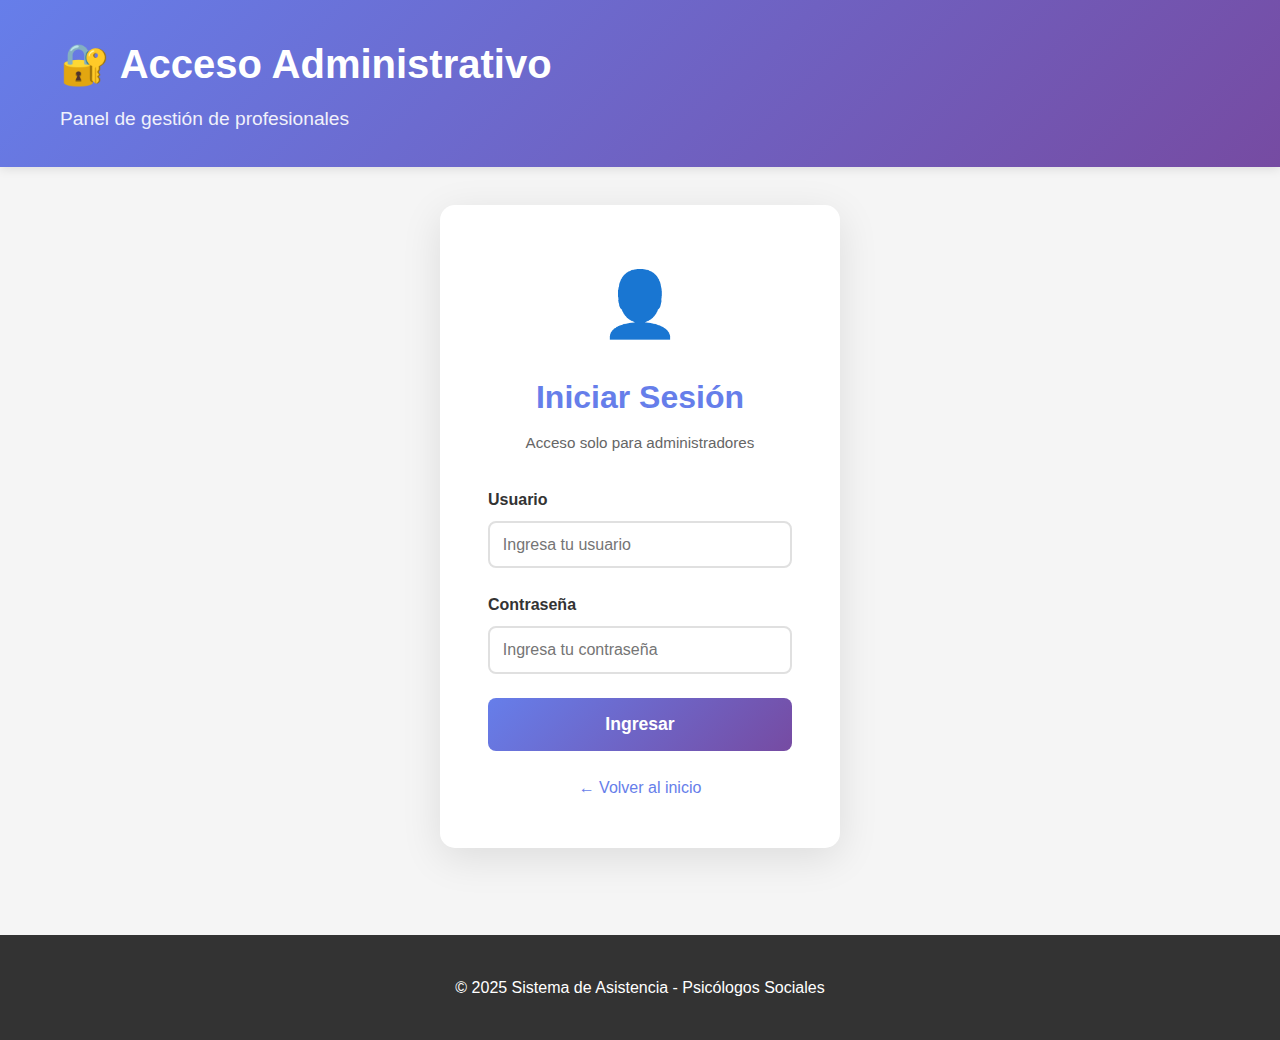
<file: admin.html>
<!DOCTYPE html>
<html lang="es">
<head>
    <meta charset="UTF-8">
    <meta name="viewport" content="width=device-width, initial-scale=1.0">
    <title>Panel Administrativo - Sistema de Asistencia</title>
    <link rel="stylesheet" href="styles.css">
    <style>
        .admin-header {
            display: flex;
            justify-content: space-between;
            align-items: center;
            flex-wrap: wrap;
            gap: 1rem;
        }

        .admin-actions {
            display: flex;
            gap: 1rem;
            align-items: center;
        }

        .btn-logout {
            background: #f5576c;
            color: white;
            padding: 0.6rem 1.5rem;
            border: none;
            border-radius: 5px;
            cursor: pointer;
            font-weight: 600;
            text-decoration: none;
            display: inline-block;
        }

        .btn-logout:hover {
            background: #d9455a;
        }

        .admin-welcome {
            background: white;
            padding: 2rem;
            border-radius: 10px;
            margin-bottom: 2rem;
            box-shadow: 0 4px 6px rgba(0,0,0,0.1);
        }

        .admin-welcome h2 {
            color: #667eea;
            margin-bottom: 0.5rem;
        }

        .admin-cards {
            display: grid;
            grid-template-columns: repeat(auto-fit, minmax(250px, 1fr));
            gap: 2rem;
            margin-bottom: 3rem;
        }

        .admin-card {
            background: white;
            padding: 2rem;
            border-radius: 12px;
            box-shadow: 0 4px 10px rgba(0,0,0,0.1);
            text-align: center;
            transition: transform 0.3s ease, box-shadow 0.3s ease;
            cursor: pointer;
            text-decoration: none;
            color: inherit;
            display: block;
        }

        .admin-card:hover {
            transform: translateY(-5px);
            box-shadow: 0 8px 20px rgba(0,0,0,0.15);
        }

        .admin-card-icon {
            font-size: 3.5rem;
            margin-bottom: 1rem;
        }

        .admin-card h3 {
            color: #667eea;
            font-size: 1.5rem;
            margin-bottom: 0.5rem;
        }

        .admin-card p {
            color: #666;
            line-height: 1.6;
        }

        .professionals-table {
            background: white;
            padding: 2rem;
            border-radius: 10px;
            box-shadow: 0 4px 6px rgba(0,0,0,0.1);
            overflow-x: auto;
        }

        .professionals-table h3 {
            color: #667eea;
            margin-bottom: 1.5rem;
            font-size: 1.5rem;
        }

        table {
            width: 100%;
            border-collapse: collapse;
        }

        table th,
        table td {
            padding: 1rem;
            text-align: left;
            border-bottom: 1px solid #e0e0e0;
        }

        table th {
            background: #f8f9ff;
            color: #667eea;
            font-weight: 600;
        }

        table tr:hover {
            background: #f8f9ff;
        }

        .btn-edit {
            background: #667eea;
            color: white;
            padding: 0.5rem 1rem;
            border: none;
            border-radius: 5px;
            cursor: pointer;
            text-decoration: none;
            display: inline-block;
            font-size: 0.9rem;
        }

        .btn-edit:hover {
            background: #5568d3;
        }

        .status-badge {
            padding: 0.3rem 0.8rem;
            border-radius: 15px;
            font-size: 0.85rem;
            font-weight: 600;
        }

        .status-disponible {
            background: #d4edda;
            color: #155724;
        }

        @media (max-width: 768px) {
            .admin-header {
                flex-direction: column;
                align-items: flex-start;
            }

            .admin-cards {
                grid-template-columns: 1fr;
            }

            table {
                font-size: 0.9rem;
            }

            table th,
            table td {
                padding: 0.5rem;
            }
        }
    </style>
</head>
<body>
    <header>
        <div class="container">
            <div class="admin-header">
                <div>
                    <h1>⚙️ Panel Administrativo</h1>
                    <p>Gestión de profesionales</p>
                </div>
                <div class="admin-actions">
                    <a href="index.html" class="btn-edit">🏠 Ver sitio</a>
                    <button onclick="handleLogout()" class="btn-logout">🚪 Cerrar sesión</button>
                </div>
            </div>
        </div>
    </header>

    <main class="container">
        <div class="admin-welcome">
            <h2>¡Bienvenido, Administrador!</h2>
            <p>Desde aquí puedes gestionar todos los profesionales del sistema</p>
        </div>

        <div class="admin-cards">
            <a href="formulario-profesional.html?action=new" class="admin-card">
                <div class="admin-card-icon">➕</div>
                <h3>Agregar Profesional</h3>
                <p>Registra un nuevo psicólogo social en el sistema</p>
            </a>

            <div class="admin-card" onclick="scrollToTable()">
                <div class="admin-card-icon">📋</div>
                <h3>Lista de Profesionales</h3>
                <p>Ver y editar profesionales existentes</p>
            </div>

            <a href="index.html" class="admin-card">
                <div class="admin-card-icon">🗺️</div>
                <h3>Ver Mapa</h3>
                <p>Visualizar ubicaciones en el mapa público</p>
            </a>
        </div>

        <div class="professionals-table" id="professionalsTable">
            <h3>📋 Profesionales Registrados</h3>
            <table>
                <thead>
                    <tr>
                        <th>ID</th>
                        <th>Nombre</th>
                        <th>Especialidad</th>
                        <th>Zona</th>
                        <th>Teléfono</th>
                        <th>Estado</th>
                        <th>Acción</th>
                    </tr>
                </thead>
                <tbody>
                    <tr>
                        <td>1</td>
                        <td>Dra. María González</td>
                        <td>Psicología Social Comunitaria</td>
                        <td>Norte</td>
                        <td>+54 911 2345-6789</td>
                        <td><span class="status-badge status-disponible">Disponible</span></td>
                        <td><a href="formulario-profesional.html?action=edit&id=1" class="btn-edit">✏️ Editar</a></td>
                    </tr>
                    <tr>
                        <td>2</td>
                        <td>Lic. Carlos Rodríguez</td>
                        <td>Intervención en Crisis</td>
                        <td>Sur</td>
                        <td>+54 911 9876-5432</td>
                        <td><span class="status-badge status-disponible">Disponible</span></td>
                        <td><a href="formulario-profesional.html?action=edit&id=2" class="btn-edit">✏️ Editar</a></td>
                    </tr>
                    <tr>
                        <td>3</td>
                        <td>Lic. Ana Martínez</td>
                        <td>Psicología Grupal</td>
                        <td>Centro</td>
                        <td>+54 911 4567-8901</td>
                        <td><span class="status-badge status-disponible">Disponible</span></td>
                        <td><a href="formulario-profesional.html?action=edit&id=3" class="btn-edit">✏️ Editar</a></td>
                    </tr>
                    <tr>
                        <td>4</td>
                        <td>Dr. Jorge Fernández</td>
                        <td>Psicología Organizacional</td>
                        <td>Este</td>
                        <td>+54 911 5678-9012</td>
                        <td><span class="status-badge status-disponible">Disponible</span></td>
                        <td><a href="formulario-profesional.html?action=edit&id=4" class="btn-edit">✏️ Editar</a></td>
                    </tr>
                    <tr>
                        <td>5</td>
                        <td>Lic. Laura Sánchez</td>
                        <td>Asistencia Comunitaria</td>
                        <td>Oeste</td>
                        <td>+54 911 6789-0123</td>
                        <td><span class="status-badge status-disponible">Disponible</span></td>
                        <td><a href="formulario-profesional.html?action=edit&id=5" class="btn-edit">✏️ Editar</a></td>
                    </tr>
                    <tr>
                        <td>6</td>
                        <td>Lic. Miguel Torres</td>
                        <td>Psicología de Emergencias</td>
                        <td>Norte</td>
                        <td>+54 911 7890-1234</td>
                        <td><span class="status-badge status-disponible">Disponible</span></td>
                        <td><a href="formulario-profesional.html?action=edit&id=6" class="btn-edit">✏️ Editar</a></td>
                    </tr>
                    <tr>
                        <td>7</td>
                        <td>Dra. Patricia López</td>
                        <td>Salud Mental Comunitaria</td>
                        <td>Sur</td>
                        <td>+54 911 8901-2345</td>
                        <td><span class="status-badge status-disponible">Disponible</span></td>
                        <td><a href="formulario-profesional.html?action=edit&id=7" class="btn-edit">✏️ Editar</a></td>
                    </tr>
                    <tr>
                        <td>8</td>
                        <td>Lic. Roberto Díaz</td>
                        <td>Psicología Social</td>
                        <td>Centro</td>
                        <td>+54 911 9012-3456</td>
                        <td><span class="status-badge status-disponible">Disponible</span></td>
                        <td><a href="formulario-profesional.html?action=edit&id=8" class="btn-edit">✏️ Editar</a></td>
                    </tr>
                    <tr>
                        <td>9</td>
                        <td>Lic. Silvia Ruiz</td>
                        <td>Intervención Social</td>
                        <td>Este</td>
                        <td>+54 911 0123-4567</td>
                        <td><span class="status-badge status-disponible">Disponible</span></td>
                        <td><a href="formulario-profesional.html?action=edit&id=9" class="btn-edit">✏️ Editar</a></td>
                    </tr>
                    <tr>
                        <td>10</td>
                        <td>Dr. Eduardo Castro</td>
                        <td>Psicología Comunitaria</td>
                        <td>Oeste</td>
                        <td>+54 911 1234-5678</td>
                        <td><span class="status-badge status-disponible">Disponible</span></td>
                        <td><a href="formulario-profesional.html?action=edit&id=10" class="btn-edit">✏️ Editar</a></td>
                    </tr>
                </tbody>
            </table>
        </div>
    </main>

    <footer>
        <div class="container">
            <p>&copy; 2025 Sistema de Asistencia - Psicólogos Sociales</p>
            <p>Panel administrativo - Acceso restringido</p>
        </div>
    </footer>

    <script>
        // Verificar si está logueado
        if (sessionStorage.getItem('admin_logged_in') !== 'true') {
            window.location.href = 'login.html';
        }

        function handleLogout() {
            if (confirm('¿Estás seguro que deseas cerrar sesión?')) {
                sessionStorage.removeItem('admin_logged_in');
                window.location.href = 'login.html';
            }
        }

        function scrollToTable() {
            document.getElementById('professionalsTable').scrollIntoView({ 
                behavior: 'smooth', 
                block: 'start' 
            });
        }
    </script>
</body>
</html>
</file>
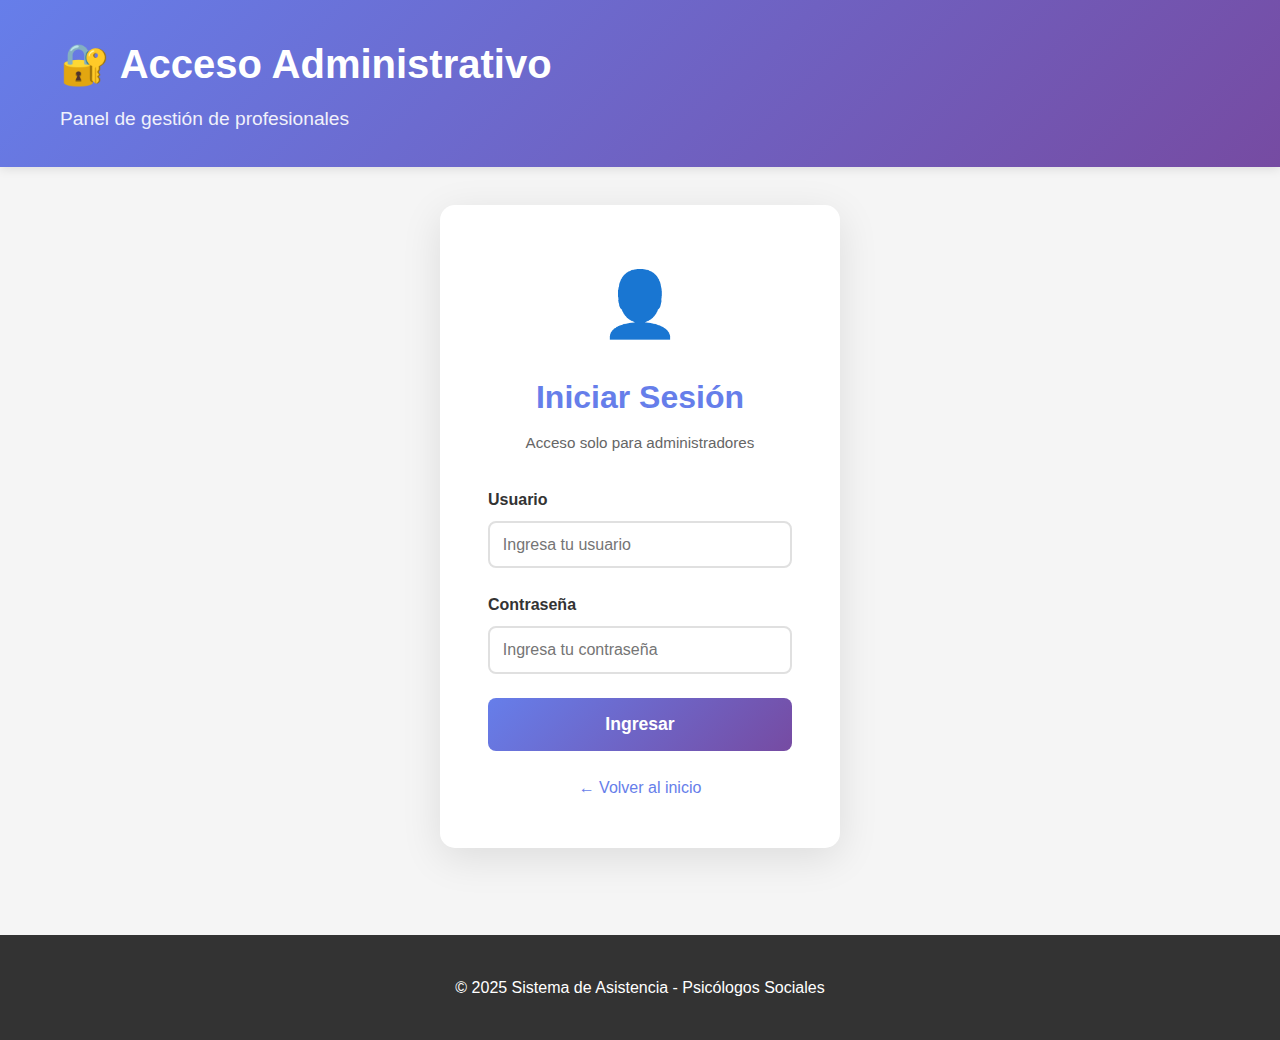
<file: login.html>
<!DOCTYPE html>
<html lang="es">
<head>
    <meta charset="UTF-8">
    <meta name="viewport" content="width=device-width, initial-scale=1.0">
    <title>Acceso Administrativo - Sistema de Asistencia</title>
    <link rel="stylesheet" href="styles.css">
    <style>
        .login-container {
            min-height: 80vh;
            display: flex;
            align-items: center;
            justify-content: center;
            padding: 2rem;
        }

        .login-box {
            background: white;
            padding: 3rem;
            border-radius: 15px;
            box-shadow: 0 10px 40px rgba(0,0,0,0.1);
            max-width: 400px;
            width: 100%;
        }

        .login-header {
            text-align: center;
            margin-bottom: 2rem;
        }

        .login-header h2 {
            color: #667eea;
            font-size: 2rem;
            margin-bottom: 0.5rem;
        }

        .login-header p {
            color: #666;
            font-size: 0.95rem;
        }

        .login-icon {
            font-size: 4rem;
            margin-bottom: 1rem;
        }

        .form-group {
            margin-bottom: 1.5rem;
        }

        .form-group label {
            display: block;
            color: #333;
            font-weight: 600;
            margin-bottom: 0.5rem;
        }

        .form-group input {
            width: 100%;
            padding: 0.8rem;
            border: 2px solid #e0e0e0;
            border-radius: 8px;
            font-size: 1rem;
            transition: border-color 0.3s ease;
        }

        .form-group input:focus {
            outline: none;
            border-color: #667eea;
        }

        .btn-login {
            width: 100%;
            background: linear-gradient(135deg, #667eea 0%, #764ba2 100%);
            color: white;
            padding: 1rem;
            border: none;
            border-radius: 8px;
            font-size: 1.1rem;
            font-weight: bold;
            cursor: pointer;
            transition: transform 0.3s ease, box-shadow 0.3s ease;
        }

        .btn-login:hover {
            transform: translateY(-2px);
            box-shadow: 0 5px 20px rgba(102, 126, 234, 0.4);
        }

        .btn-login:active {
            transform: translateY(0);
        }

        .error-message {
            background: #fee;
            color: #c33;
            padding: 0.8rem;
            border-radius: 8px;
            margin-bottom: 1rem;
            display: none;
            text-align: center;
            border: 1px solid #fcc;
        }

        .error-message.show {
            display: block;
        }

        .back-link {
            text-align: center;
            margin-top: 1.5rem;
        }

        .back-link a {
            color: #667eea;
            text-decoration: none;
            font-weight: 500;
        }

        .back-link a:hover {
            text-decoration: underline;
        }

        @media (max-width: 480px) {
            .login-box {
                padding: 2rem 1.5rem;
            }

            .login-header h2 {
                font-size: 1.5rem;
            }
        }
    </style>
</head>
<body>
    <header>
        <div class="container">
            <h1>🔐 Acceso Administrativo</h1>
            <p>Panel de gestión de profesionales</p>
        </div>
    </header>

    <main class="container">
        <div class="login-container">
            <div class="login-box">
                <div class="login-header">
                    <div class="login-icon">👤</div>
                    <h2>Iniciar Sesión</h2>
                    <p>Acceso solo para administradores</p>
                </div>

                <div id="errorMessage" class="error-message">
                    Usuario o contraseña incorrectos
                </div>

                <form id="loginForm" onsubmit="return handleLogin(event)">
                    <div class="form-group">
                        <label for="username">Usuario</label>
                        <input 
                            type="text" 
                            id="username" 
                            name="username" 
                            required 
                            autocomplete="username"
                            placeholder="Ingresa tu usuario"
                        >
                    </div>

                    <div class="form-group">
                        <label for="password">Contraseña</label>
                        <input 
                            type="password" 
                            id="password" 
                            name="password" 
                            required 
                            autocomplete="current-password"
                            placeholder="Ingresa tu contraseña"
                        >
                    </div>

                    <button type="submit" class="btn-login">
                        Ingresar
                    </button>
                </form>

                <div class="back-link">
                    <a href="index.html">← Volver al inicio</a>
                </div>
            </div>
        </div>
    </main>

    <footer>
        <div class="container">
            <p>&copy; 2025 Sistema de Asistencia - Psicólogos Sociales</p>
        </div>
    </footer>

    <script>
        function handleLogin(event) {
            event.preventDefault();
            
            const username = document.getElementById('username').value;
            const password = document.getElementById('password').value;
            const errorMessage = document.getElementById('errorMessage');

            // Credenciales hardcodeadas
            if (username === 'hola' && password === '123') {
                // Login exitoso
                sessionStorage.setItem('admin_logged_in', 'true');
                window.location.href = 'admin.html';
            } else {
                // Login fallido
                errorMessage.classList.add('show');
                document.getElementById('password').value = '';
                
                // Ocultar mensaje después de 3 segundos
                setTimeout(() => {
                    errorMessage.classList.remove('show');
                }, 3000);
            }

            return false;
        }

        // Si ya está logueado, redirigir
        if (sessionStorage.getItem('admin_logged_in') === 'true') {
            window.location.href = 'admin.html';
        }
    </script>
</body>
</html>
</file>
<file: styles.css>
* {
    margin: 0;
    padding: 0;
    box-sizing: border-box;
}

body {
    font-family: -apple-system, BlinkMacSystemFont, 'Segoe UI', Roboto, 'Helvetica Neue', Arial, sans-serif;
    line-height: 1.6;
    color: #333;
    background-color: #f5f5f5;
}

.container {
    max-width: 1200px;
    margin: 0 auto;
    padding: 0 20px;
}

/* Header */
header {
    background: linear-gradient(135deg, #667eea 0%, #764ba2 100%);
    color: white;
    padding: 2rem 0;
    box-shadow: 0 2px 10px rgba(0,0,0,0.1);
}

header h1 {
    font-size: 2.5rem;
    margin-bottom: 0.5rem;
}

header p {
    font-size: 1.2rem;
    opacity: 0.9;
}

.main-nav {
    margin-top: 1.5rem;
    display: flex;
    gap: 1rem;
    justify-content: center;
    flex-wrap: wrap;
}

.main-nav a {
    color: white;
    text-decoration: none;
    padding: 0.5rem 1.5rem;
    border-radius: 25px;
    background: rgba(255, 255, 255, 0.2);
    transition: all 0.3s ease;
    font-weight: 500;
}

.main-nav a:hover {
    background: rgba(255, 255, 255, 0.3);
    transform: translateY(-2px);
}

.main-nav a.active {
    background: rgba(255, 255, 255, 0.9);
    color: #667eea;
}

/* Main */
main {
    padding: 2rem 0;
}

/* Sección de Emergencia */
.emergency-section {
    text-align: center;
    margin-bottom: 3rem;
    padding: 2rem;
    background: white;
    border-radius: 10px;
    box-shadow: 0 4px 6px rgba(0,0,0,0.1);
}

.btn-emergency {
    background: linear-gradient(135deg, #f093fb 0%, #f5576c 100%);
    color: white;
    border: none;
    padding: 1.5rem 3rem;
    font-size: 1.5rem;
    font-weight: bold;
    border-radius: 50px;
    cursor: pointer;
    box-shadow: 0 6px 20px rgba(245, 87, 108, 0.4);
    transition: all 0.3s ease;
    text-transform: uppercase;
    letter-spacing: 1px;
}

.btn-emergency:hover {
    transform: translateY(-3px);
    box-shadow: 0 8px 25px rgba(245, 87, 108, 0.6);
}

.btn-emergency:active {
    transform: translateY(-1px);
}

.emergency-text {
    margin-top: 1rem;
    color: #666;
    font-size: 1.1rem;
}

/* Mapa */
.map-section {
    margin-bottom: 3rem;
}

.map-section h2 {
    color: #667eea;
    margin-bottom: 1rem;
    font-size: 1.8rem;
}

#map {
    width: 100%;
    height: 500px;
    border-radius: 10px;
    box-shadow: 0 4px 6px rgba(0,0,0,0.1);
    border: 2px solid #e0e0e0;
}

/* Filtros */
.filters-section {
    background: white;
    padding: 1.5rem;
    border-radius: 10px;
    box-shadow: 0 4px 6px rgba(0,0,0,0.1);
    margin-bottom: 2rem;
}

.filters-section h3 {
    color: #667eea;
    margin-bottom: 1rem;
}

.filters {
    display: flex;
    gap: 1rem;
    flex-wrap: wrap;
}

.filters select,
.filters input {
    flex: 1;
    min-width: 200px;
    padding: 0.75rem;
    border: 2px solid #e0e0e0;
    border-radius: 5px;
    font-size: 1rem;
    transition: border-color 0.3s ease;
}

.filters select:focus,
.filters input:focus {
    outline: none;
    border-color: #667eea;
}

/* Sección de Profesionales */
.professionals-section h2 {
    color: #667eea;
    margin-bottom: 1.5rem;
    font-size: 1.8rem;
}

.professionals-grid {
    display: grid;
    grid-template-columns: repeat(auto-fill, minmax(320px, 1fr));
    gap: 1.5rem;
}

.professional-card {
    background: white;
    padding: 1.5rem;
    border-radius: 10px;
    box-shadow: 0 4px 6px rgba(0,0,0,0.1);
    transition: transform 0.3s ease, box-shadow 0.3s ease;
}

.professional-card:hover {
    transform: translateY(-5px);
    box-shadow: 0 6px 12px rgba(0,0,0,0.15);
}

.professional-header {
    display: flex;
    justify-content: space-between;
    align-items: flex-start;
    margin-bottom: 1rem;
    gap: 0.5rem;
}

.professional-header h3 {
    color: #333;
    font-size: 1.3rem;
    flex: 1;
}

.badge {
    padding: 0.4rem 0.8rem;
    border-radius: 20px;
    font-size: 0.85rem;
    font-weight: bold;
    white-space: nowrap;
}

.badge.disponible {
    background: #d4edda;
    color: #155724;
}

.badge.ocupado {
    background: #f8d7da;
    color: #721c24;
}

.especialidad {
    color: #667eea;
    font-weight: 600;
    margin-bottom: 0.5rem;
}

.direccion {
    color: #666;
    margin-bottom: 0.5rem;
    font-size: 0.95rem;
}

.zona {
    color: #999;
    font-size: 0.9rem;
    margin-bottom: 1rem;
    text-transform: capitalize;
}

.professional-actions {
    display: flex;
    gap: 0.5rem;
    flex-wrap: wrap;
}

.professional-actions a,
.professional-actions button {
    flex: 1;
    min-width: 90px;
    padding: 0.6rem 0.8rem;
    border-radius: 5px;
    text-decoration: none;
    text-align: center;
    font-size: 0.9rem;
    font-weight: 600;
    cursor: pointer;
    transition: all 0.3s ease;
    border: none;
}

.btn-whatsapp {
    background: #25D366;
    color: white;
}

.btn-whatsapp:hover {
    background: #128C7E;
}

.btn-map {
    background: #4285F4;
    color: white;
}

.btn-map:hover {
    background: #357ae8;
}

.btn-locate {
    background: #764ba2;
    color: white;
}

.btn-locate:hover {
    background: #5e3980;
}

/* Footer */
footer {
    background: #333;
    color: white;
    padding: 2rem 0;
    margin-top: 3rem;
    text-align: center;
}

footer p {
    margin: 0.5rem 0;
}

/* Responsive */
@media (max-width: 768px) {
    header h1 {
        font-size: 2rem;
    }

    header p {
        font-size: 1rem;
    }

    .btn-emergency {
        padding: 1.2rem 2rem;
        font-size: 1.2rem;
    }

    #map {
        height: 400px;
    }

    .professionals-grid {
        grid-template-columns: 1fr;
    }

    .filters {
        flex-direction: column;
    }

    .filters select,
    .filters input {
        min-width: 100%;
    }
}

@media (max-width: 480px) {
    header h1 {
        font-size: 1.5rem;
    }

    .btn-emergency {
        padding: 1rem 1.5rem;
        font-size: 1rem;
    }

    #map {
        height: 300px;
    }

    .professional-header {
        flex-direction: column;
    }

    .professional-actions {
        flex-direction: column;
    }

    .professional-actions a,
    .professional-actions button {
        width: 100%;
    }
}
</file>
